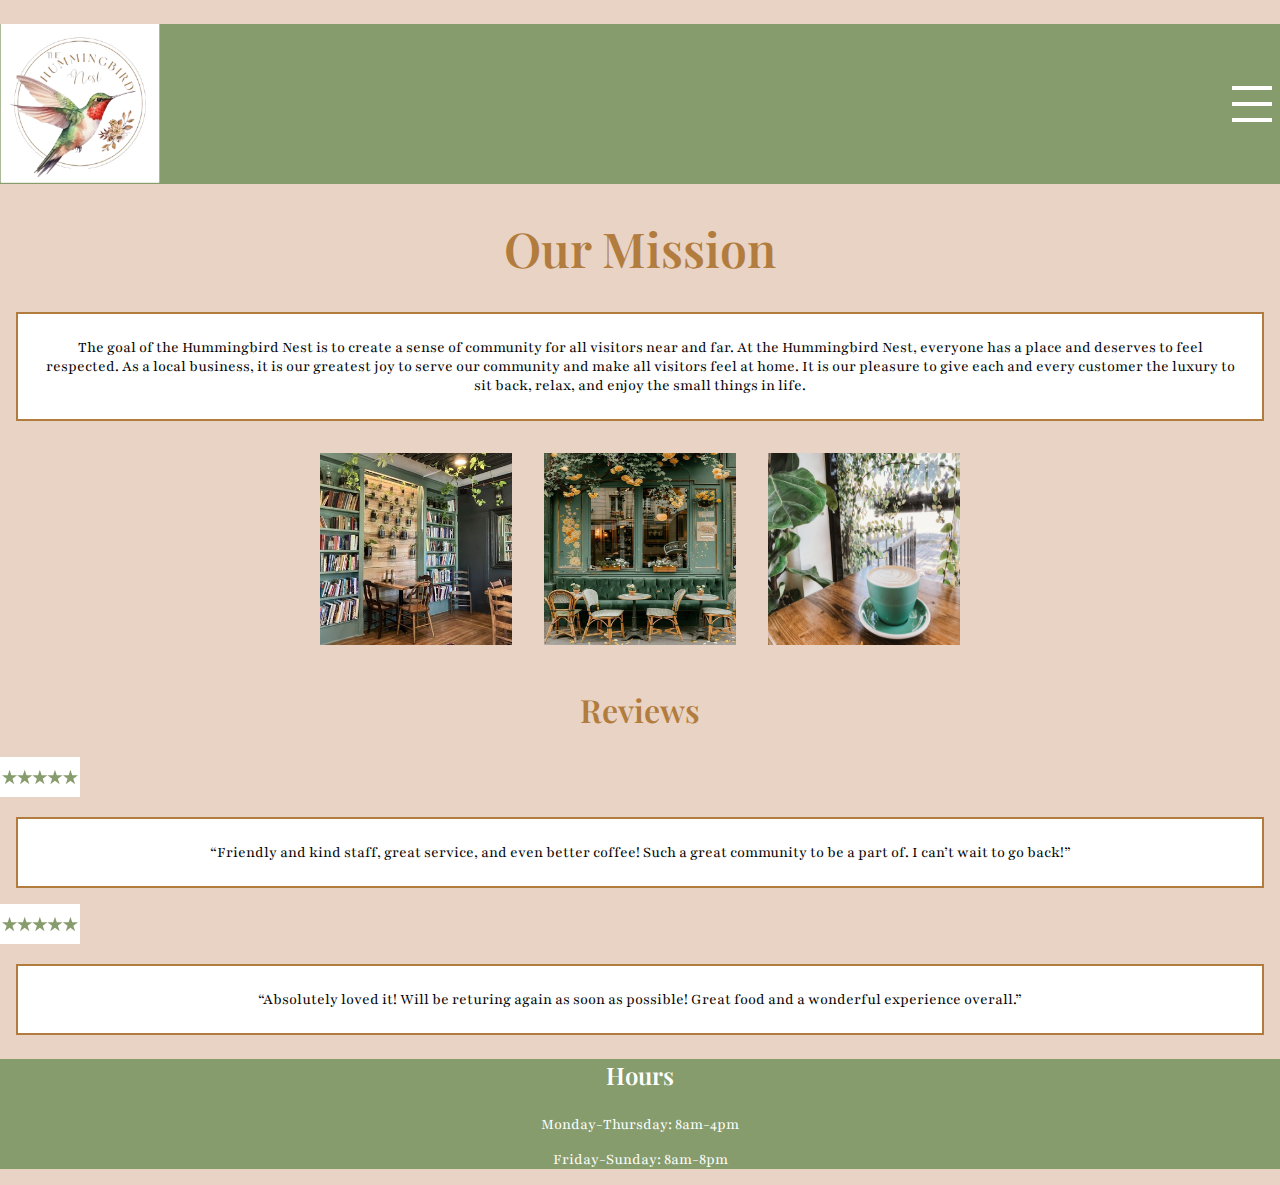
<file: Hummingbird Cafe/index.html>
<!DOCTYPE html>
<html lang="en">
<head>
    <meta charset="UTF-8">
    <meta name="viewport" content="width=device-width, initial-scale=1.0">
    <link rel="stylesheet" href="styles.css">
    <title>The Hummingbird Cafe</title>
    <script src="scripts.js"></script>
    <link rel="preconnect" href="https://fonts.googleapis.com">
    <link rel="preconnect" href="https://fonts.gstatic.com" crossorigin>
    <link href="https://fonts.googleapis.com/css2?family=Playfair+Display:wght@600&display=swap" rel="stylesheet">
    <link rel="preconnect" href="https://fonts.googleapis.com">
    <link rel="preconnect" href="https://fonts.gstatic.com" crossorigin>
    <link href="https://fonts.googleapis.com/css2?family=Playfair:ital,opsz,wght@0,5..1200,300..900;1,5..1200,300..900&display=swap" rel="stylesheet">
</head>
<body>
    <header>
        <img src="Images/hummingbird.svg" alt="The Hummingbird Cafe Logo">
        <div class="hamburger" onclick="toggleNav()">
            <hr>
            <hr>
            <hr>
        </div>
        <nav class="toggle-nav">
            <a href="index.html">Home</a>
            <a href="about.html">About</a>
            <a href="menu.html">Menu</a>
            <a href="vintage.html">Vintage</a>
            <a href="contact.html">Contact</a>
        </nav>
    </header>
    <main>
        <section class="our-mission">
            <h1>Our Mission</h1>
            <p>The goal of the Hummingbird Nest is to create a sense of community for all visitors near and far. At the Hummingbird Nest, everyone has a place and deserves to feel respected. As a local business, it is our greatest joy to serve our community and make all visitors feel at home. It is our pleasure to give each and every customer the luxury to sit back, relax, and enjoy the small things in life.</p>
            <div class="home-images">
                <img src="Images/bookshelves.jpg" alt="Inside of Cafe, Wall of Bookshelves">
                <img src="Images/chairs.jpg" alt="Outside of Cafe, Vintage Chairs and Order Counter">
                <img src="Images/coffee_at_store.jpg" alt="Latte on Table at the Hummingbird Cafe">
            </div>
        </section>
        <section>
            <h2>Reviews</h2>
            <div class="review-1">
                <img src="Images/stars.png" alt="Five Stars">
                <p>“Friendly and kind staff, great service, and even better coffee! Such a great community to be a part of. I can’t wait to go back!”</p>
            </div>
            <div class="review-2">
                <img src="Images/stars.png" alt="Five Stars">
                <p>“Absolutely loved it! Will be returing again as soon as possible! Great food and a wonderful experience overall.”</p>
            </div>
        </section>
    </main>
    <footer>
        <h3>Hours</h3>
        <p>Monday-Thursday: 8am-4pm</p>
        <p>Friday-Sunday: 8am-8pm</p>
    </footer>
</body>
</html>
</file>
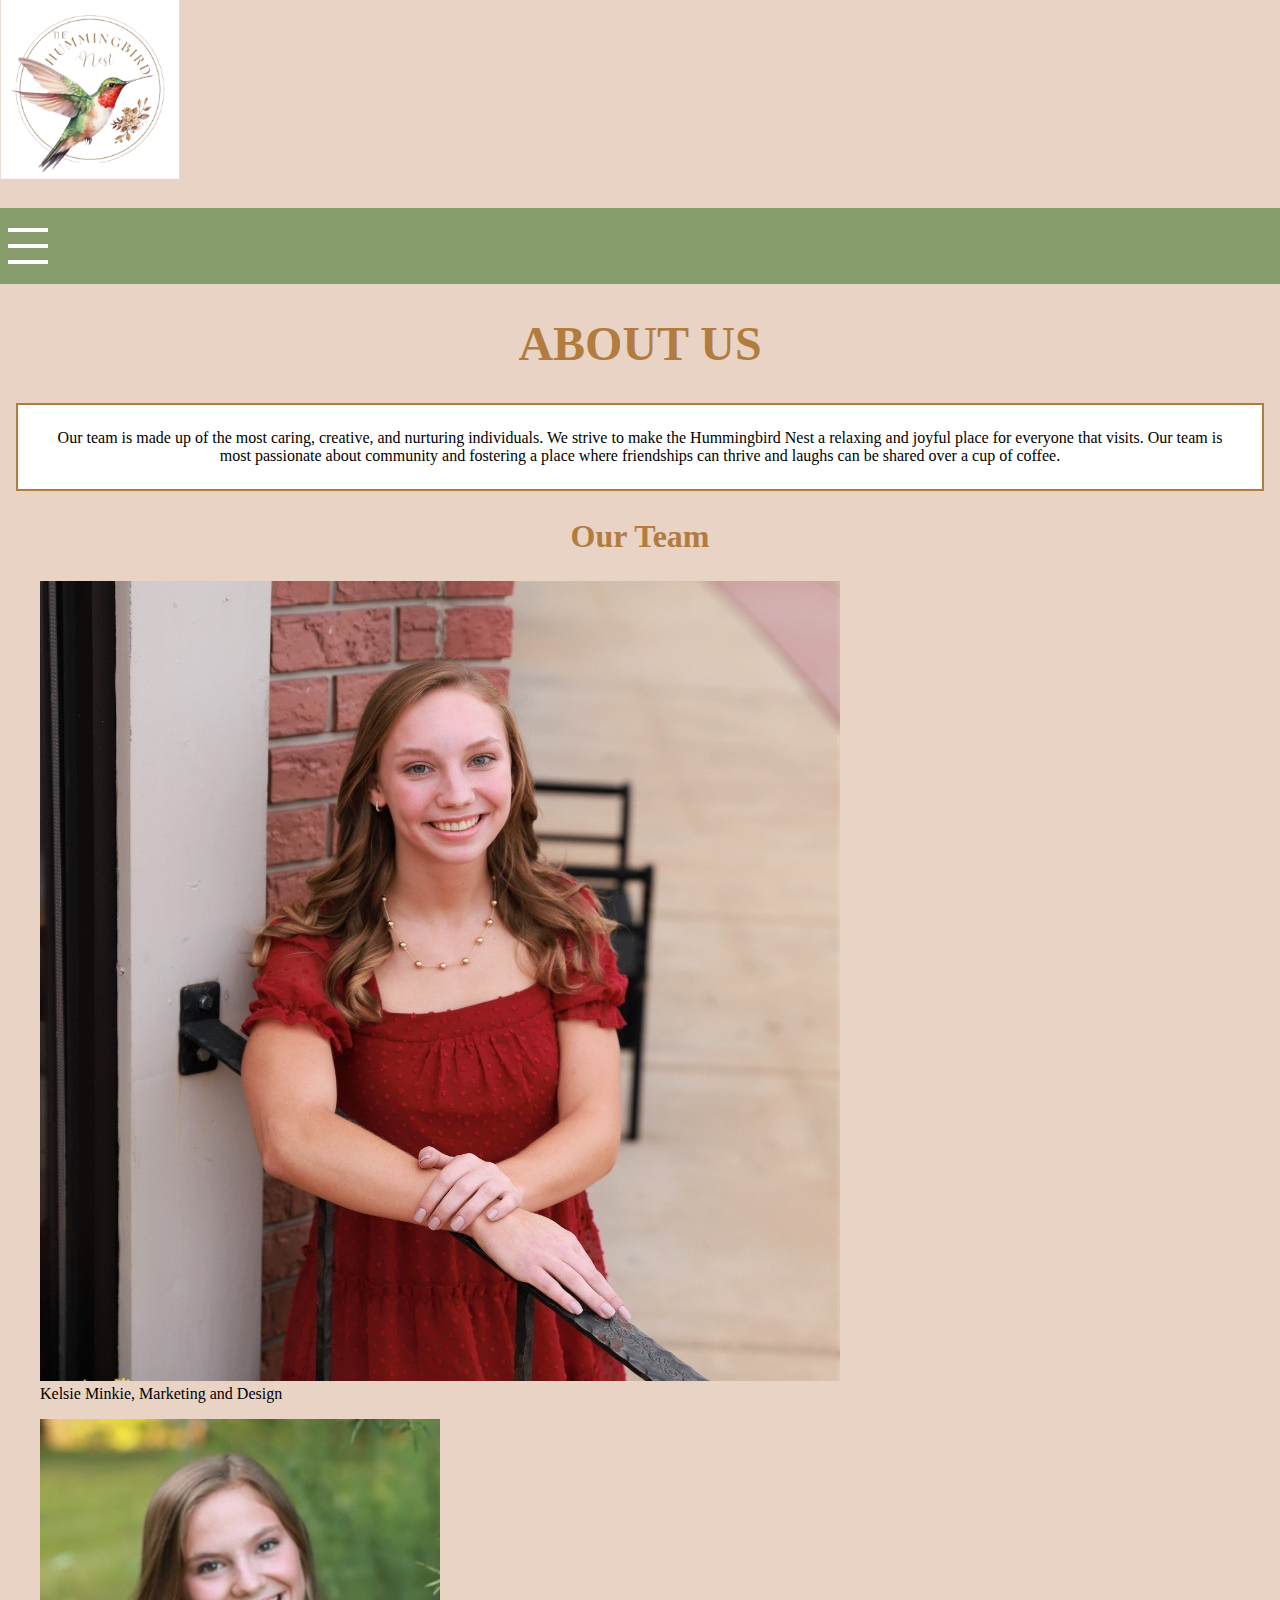
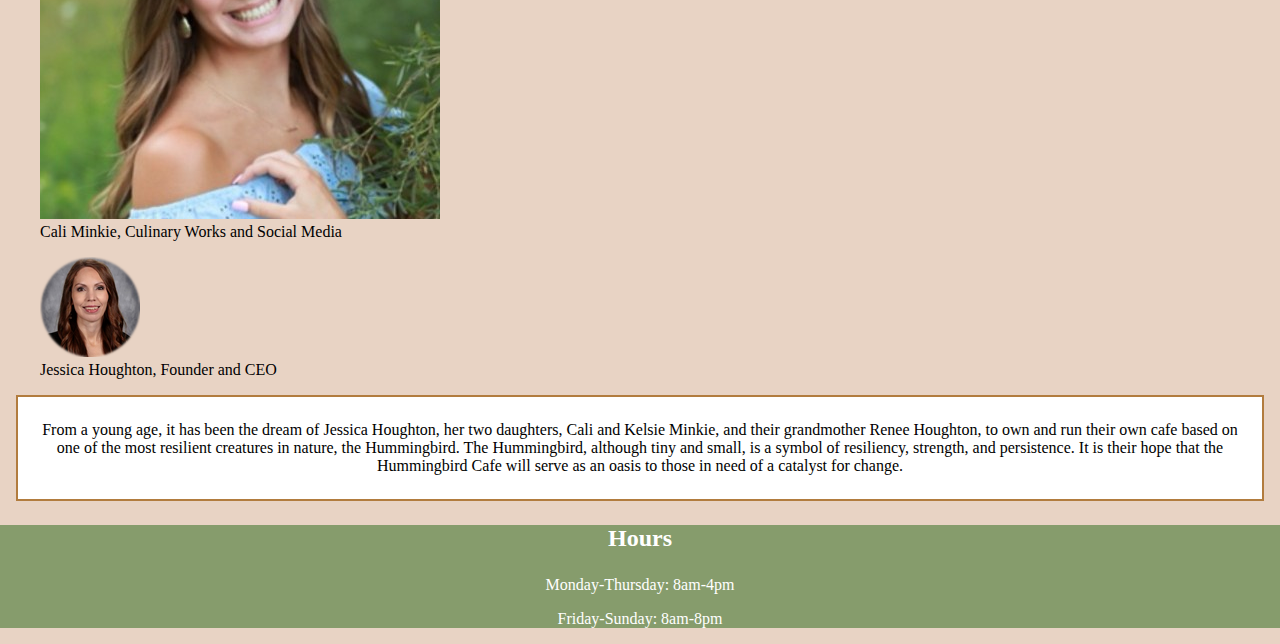
<file: Hummingbird Cafe/about.html>
<!DOCTYPE html>
<html lang="en">
<head>
    <meta charset="UTF-8">
    <meta name="viewport" content="width=device-width, initial-scale=1.0">
    <link rel="stylesheet" href="styles.css">
    <title>The Hummingbird Cafe</title>
</head>
<body>
    <div>
        <img src="Images/hummingbird.svg" alt="The Hummingbird Cafe Logo">
    </div>
    <header>
        <div class="hamburger" onclick="toggleNav()">
            <hr>
            <hr>
            <hr>
        </div>
        <nav class="toggle-nav">
            <a href="index.html">Home</a>
            <a href="about.html">About</a>
            <a href="menu.html">Menu</a>
            <a href="vintage.html">Vintage</a>
            <a href="contact.html">Contact</a>
        </nav>
    </header>
    <main>
        <section>
            <h1>ABOUT US</h1>
            <p>Our team is made up of the most caring, creative, and nurturing individuals. We strive to make the Hummingbird Nest a relaxing and joyful place for everyone that visits. Our team is most passionate about community and fostering a place where friendships can thrive and laughs can be shared over a cup of coffee.</p>
            <h2>Our Team</h2>
            <div class="our-team">
                <figure><img src="Images/kelsie.jpeg" alt="Image of Kelsie Minkie"><figcaption>Kelsie Minkie, Marketing and Design</figcaption></figure>
                <figure><img src="Images/cali.jpeg" alt="Image of Cali Minkie"><figcaption>Cali Minkie, Culinary Works and Social Media</figcaption></figure>
                <figure><img src="Images/jessica.png" alt="Image of Jessica Houghton"><figcaption>Jessica Houghton, Founder and CEO</figcaption></figure>
            </div>
            <p>From a young age, it has been the dream of Jessica Houghton, her two daughters, Cali and Kelsie Minkie, and their grandmother Renee Houghton, to own and run their own cafe based on one of the most resilient creatures in nature, the Hummingbird. The Hummingbird, although tiny and small, is a symbol of resiliency, strength, and persistence. It is their hope that the Hummingbird Cafe will serve as an oasis to those in need of a catalyst for change.</p>
        </section>
    </main>
    <footer>
        <h3>Hours</h3>
        <p>Monday-Thursday: 8am-4pm</p>
        <p>Friday-Sunday: 8am-8pm</p>
    </footer>
</body>
</html>
</file>
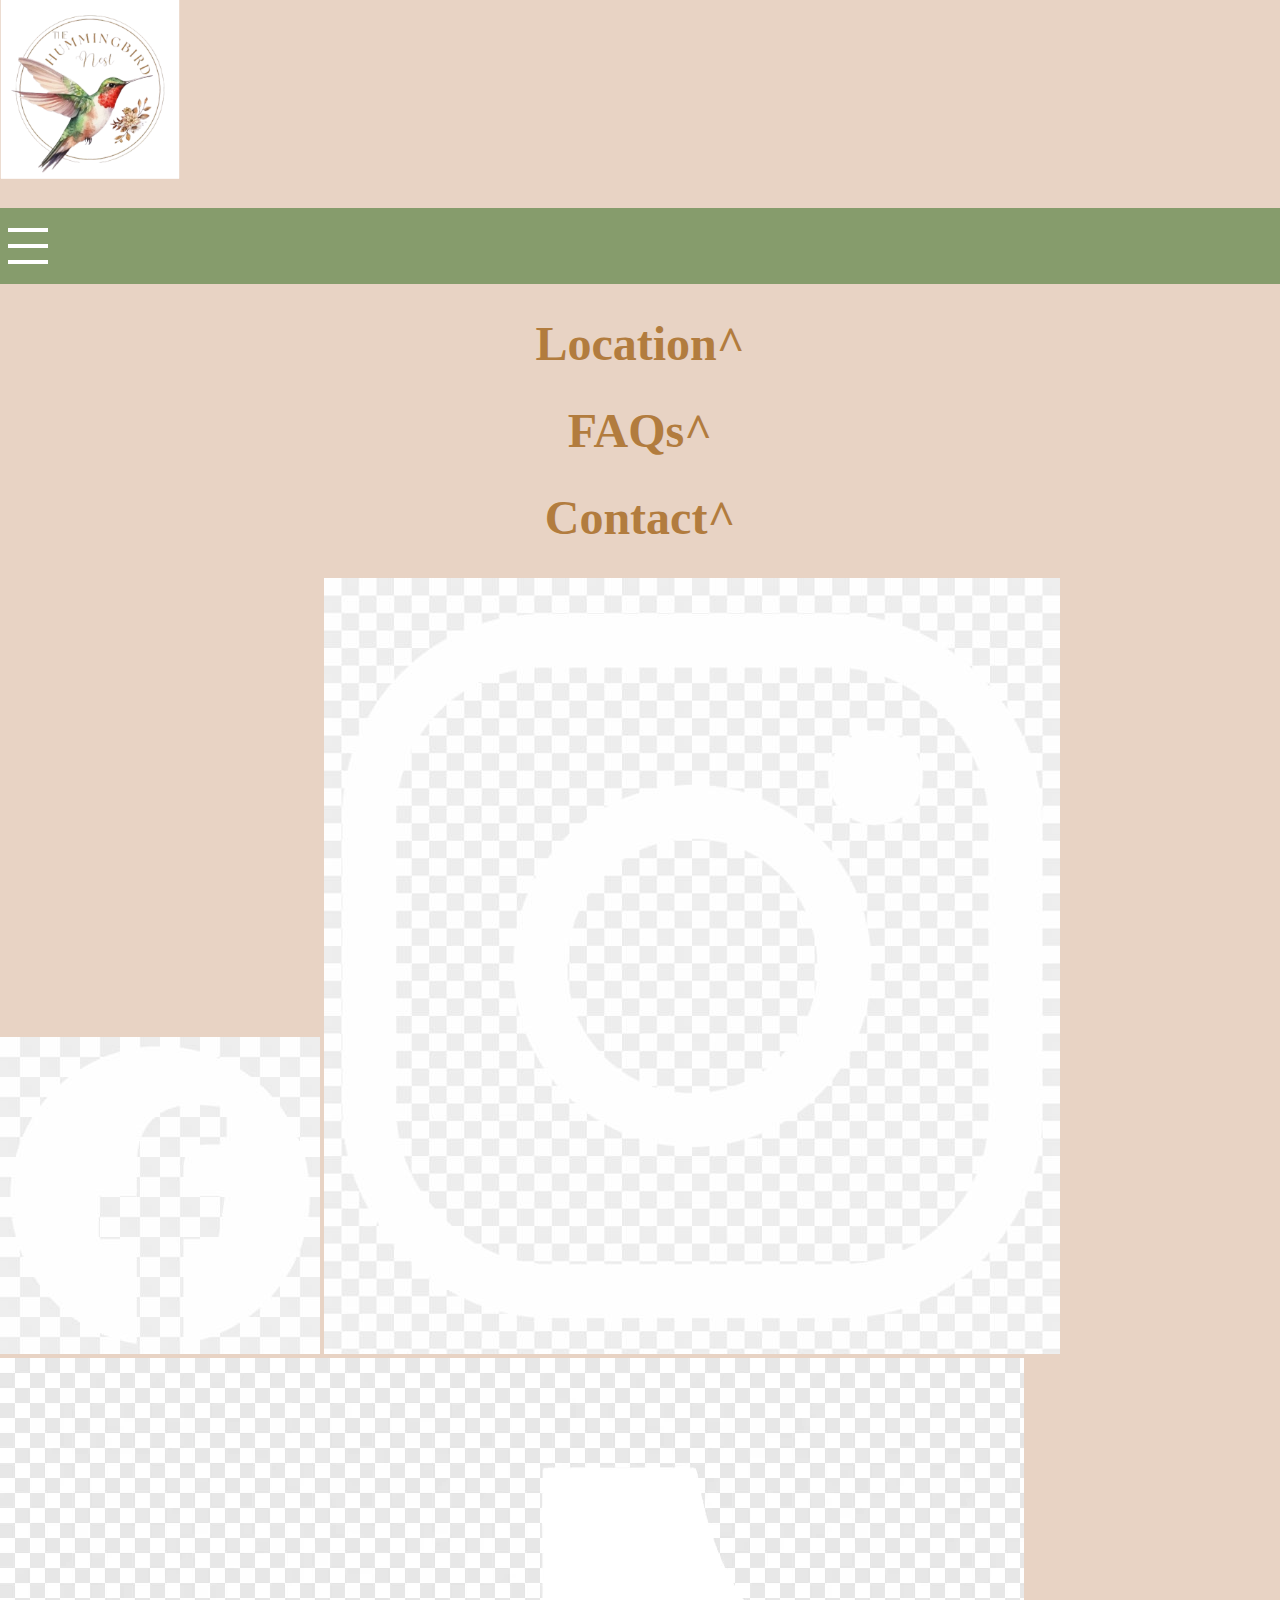
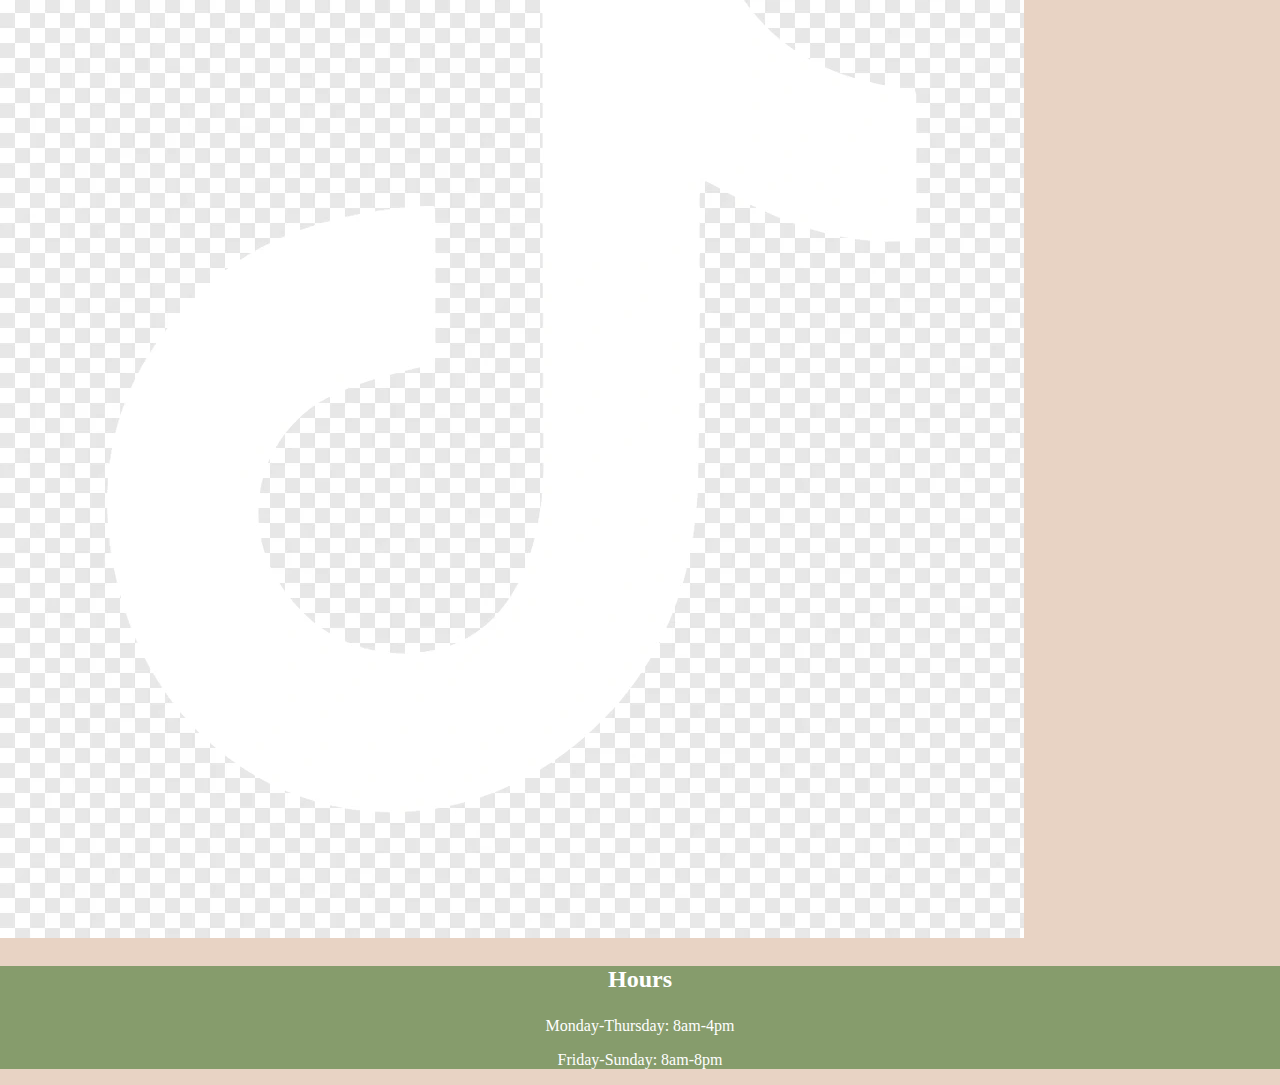
<file: Hummingbird Cafe/contact.html>
<!DOCTYPE html>
<html lang="en">
<head>
    <meta charset="UTF-8">
    <meta name="viewport" content="width=device-width, initial-scale=1.0">
    <link rel="stylesheet" href="styles.css">
    <title>The Hummingbird Cafe</title>
    <script src="scripts.js"></script>
</head>
<body>
    <div>
        <img src="Images/hummingbird.svg" alt="The Hummingbird Cafe Logo">
    </div>
    <header>
        <div class="hamburger" onclick="toggleNav()">
            <hr>
            <hr>
            <hr>
        </div>
        <nav class="toggle-nav">
            <a href="index.html">Home</a>
            <a href="about.html">About</a>
            <a href="menu.html">Menu</a>
            <a href="vintage.html">Vintage</a>
            <a href="contact.html">Contact</a>
        </nav>
    </header>
    <main>
        <section class="location" id="location">
        <h1 class="accordion">Location<span>^</span></h1>
            <article>
                <p>436 East Market Street, Pecatonica, IL, 61063</p>
            </article>
        </section>
        <section class="faqs" id="faqs">
        <h1 class="accordion">FAQs<span>^</span></h1>
            <article>
                <h2>How does selling vintage items work?</h2>
                <ol>
                    <li>You will recieve an email and phone call regarding our decision to purchase your vintage item.</li>
                    <li>The email and phone call will specify an offered purchase price, which you will be able to accept or decline.</li>
                    <li>If you accept our offer, you will be given a week to deliver the item to our storefront.</li>
                    <li>When you deliver the item, you will be given the specified purchase price in exchange.</li>
                </ol>
                <h2>What is the return policy for vintage items?</h2>
                    <p>Vintage clothing items can be returned within three weeks of the purchase date. Vintage home items cannot be returned.</p>
                    <p>After three weeks have passed, vintage clothing items can be exchanged if the tag is still on the item.</p>
                <h2>What events do you host at the Hummingbird Cafe?</h2>
                    <p>All of our events are posted to our Instagram and Facebook pages. Follow us on social media to see all of our events for the week posted ahead of time. We would love to see you there!</p>
            </article>
        </section>
        <section class="contact" id="contact">
        <h1 class="accordion">Contact<span>^</span></h1>
            <article>
                <a href="815-308-2467">Call Us</a>
                <a href="thehummingbirdcafe@gmail.com">Email Us</a>
            </article>
        </section>
        <section>
            <a href="https://www.facebook.com/"><img src="Images/facebook.jpg" alt="Facebook Icon"></a>
            <a href="https://www.instagram.com/"><img src="Images/instagram.jpg" alt="Instagram Icon"></a>
            <a href="https://www.tiktok.com/en/"><img src="Images/tiktok.webp" alt="TikTok Icon"></a>
        </section>
    </main>
    <footer>
        <h3>Hours</h3>
        <p>Monday-Thursday: 8am-4pm</p>
        <p>Friday-Sunday: 8am-8pm</p>
    </footer>
</body>
</html>
</file>
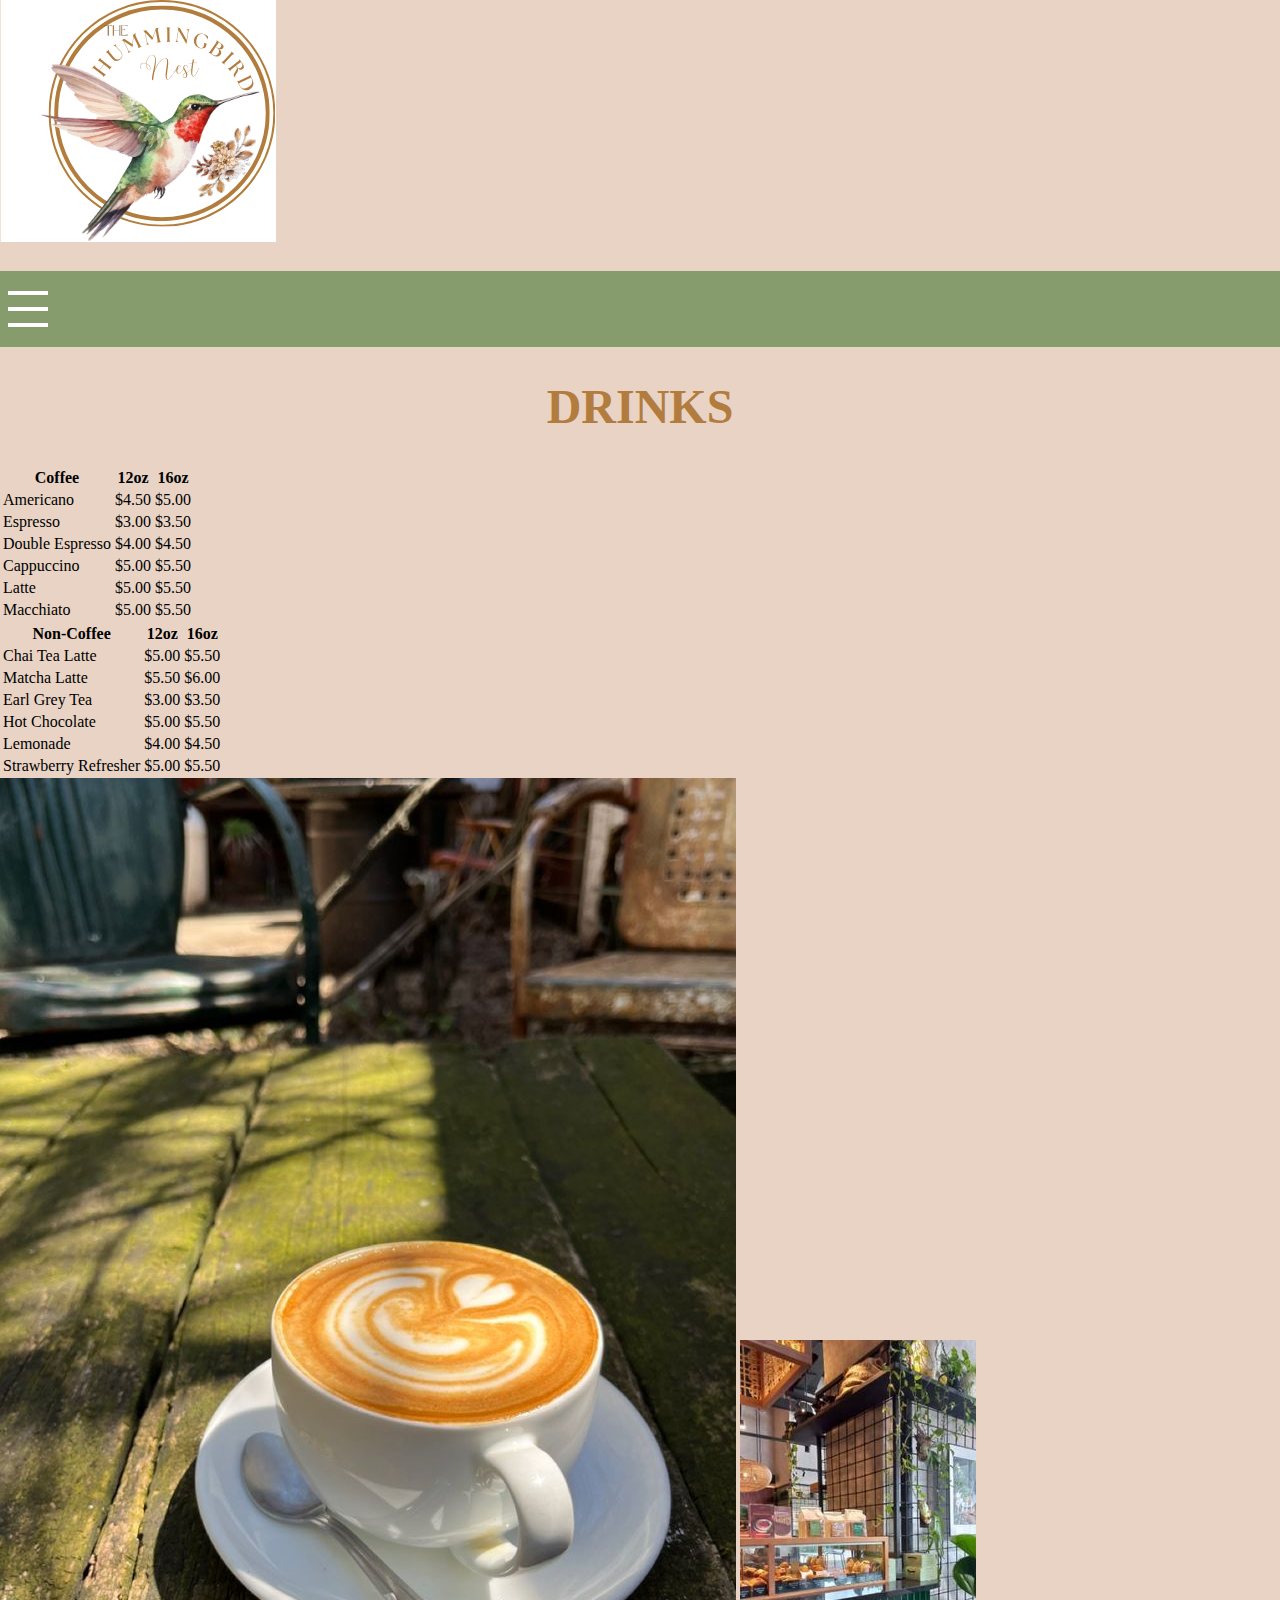
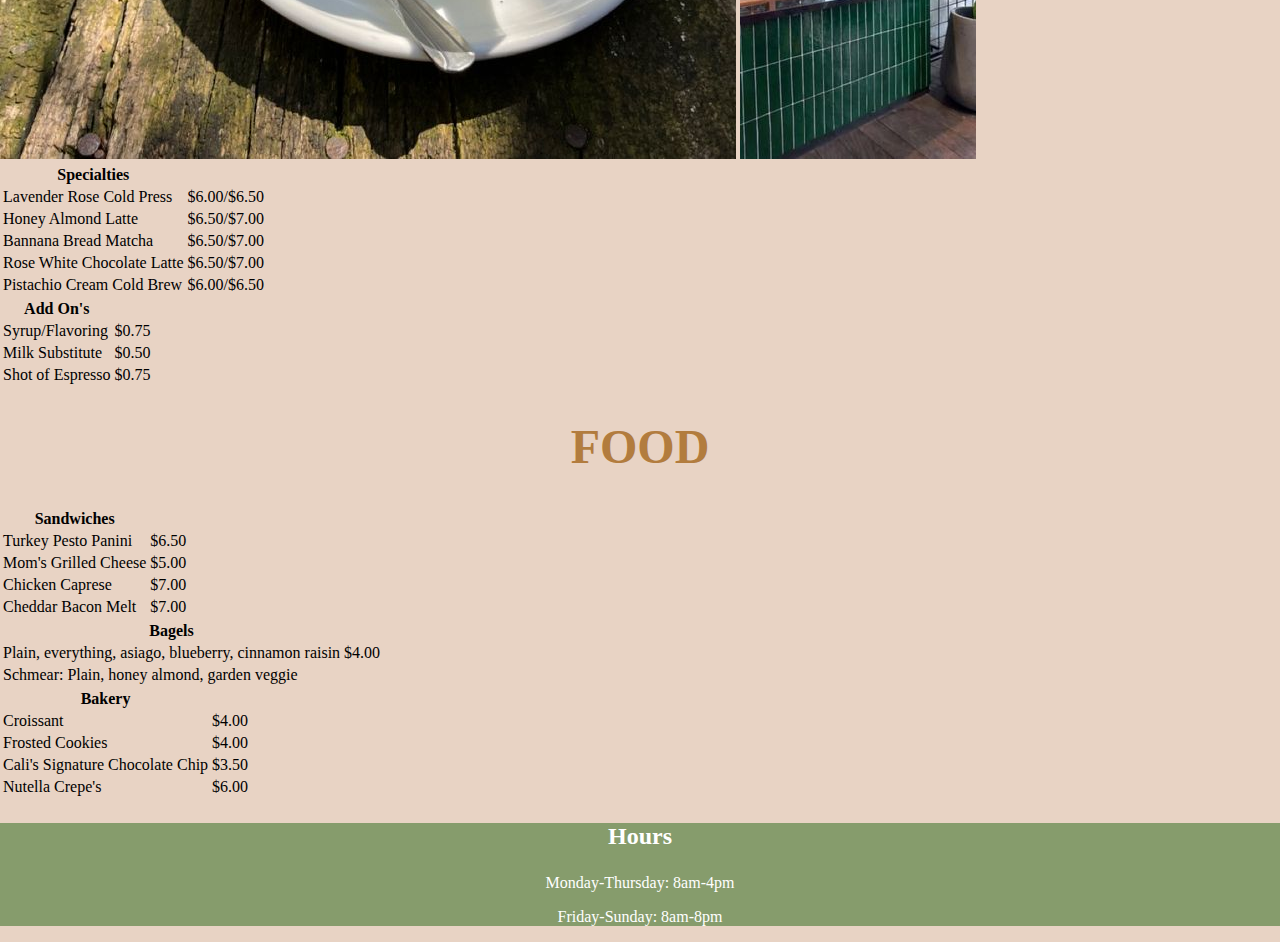
<file: Hummingbird Cafe/menu.html>
<!DOCTYPE html>
<html lang="en">
<head>
    <meta charset="UTF-8">
    <meta name="viewport" content="width=device-width, initial-scale=1.0">
    <link rel="stylesheet" href="styles.css">
    <title>The Hummingbird Cafe</title>
</head>
<body>
    <div>
        <img src="Images/hummingbird-logo.svg" alt="The Hummingbird Cafe Logo">
    </div>
    <header>
        <div class="hamburger" onclick="toggleNav()">
            <hr>
            <hr>
            <hr>
        </div>
        <nav class="toggle-nav">
            <a href="index.html">Home</a>
            <a href="about.html">About</a>
            <a href="menu.html">Menu</a>
            <a href="vintage.html">Vintage</a>
            <a href="contact.html">Contact</a>
        </nav>
    </header>
    <main>
        <section class="coffee-noncoffee">
            <h1>DRINKS</h1>
            <table>
                <thead>
                    <tr>
                        <th class="table-head">Coffee</th>
                        <th>12oz</th>
                        <th>16oz</th>
                    </tr>
                </thead>
                <tbody>
                    <tr>
                        <td>Americano</td>
                        <td>$4.50</td>
                        <td>$5.00</td>
                    </tr>
                    <tr>
                        <td>Espresso</td>
                        <td>$3.00</td>
                        <td>$3.50</td>
                    </tr>
                    <tr>
                        <td>Double Espresso</td>
                        <td>$4.00</td>
                        <td>$4.50</td>
                    </tr>
                    <tr>
                        <td>Cappuccino</td>
                        <td>$5.00</td>
                        <td>$5.50</td>
                    </tr>
                    <tr>
                        <td>Latte</td>
                        <td>$5.00</td>
                        <td>$5.50</td>
                    </tr>
                    <tr>
                        <td>Macchiato</td>
                        <td>$5.00</td>
                        <td>$5.50</td>
                    </tr>
                </tbody>
            </table>
            <table>
                <thead>
                    <tr>
                        <th class="table-head">Non-Coffee</th>
                        <th>12oz</th>
                        <th>16oz</th>
                    </tr>
                </thead>
                <tbody>
                    <tr>
                        <td>Chai Tea Latte</td>
                        <td>$5.00</td>
                        <td>$5.50</td>
                    </tr>
                    <tr>
                        <td>Matcha Latte</td>
                        <td>$5.50</td>
                        <td>$6.00</td>
                    </tr>
                    <tr>
                        <td>Earl Grey Tea</td>
                        <td>$3.00</td>
                        <td>$3.50</td>
                    </tr>
                    <tr>
                        <td>Hot Chocolate</td>
                        <td>$5.00</td>
                        <td>$5.50</td>
                    </tr>
                    <tr>
                        <td>Lemonade</td>
                        <td>$4.00</td>
                        <td>$4.50</td>
                    </tr>
                    <tr>
                        <td>Strawberry Refresher</td>
                        <td>$5.00</td>
                        <td>$5.50</td>
                    </tr>
                </tbody>
            </table>
            <div>
                <img src="Images/coffee_on_porch.jpg" alt="Image of Latte on Green Porch">
                <img src="Images/green_tile.jpg" alt="Coffee Bar at the Hummingbird Cafe">
            </div>
            <table>
                <thead>
                    <tr>
                        <th class="table-head">Specialties</th>
                    </tr>
                </thead>
                <tbody>
                    <tr>
                        <td>Lavender Rose Cold Press</td>
                        <td>$6.00/$6.50</td>
                    </tr>
                    <tr>
                        <td>Honey Almond Latte</td>
                        <td>$6.50/$7.00</td>
                    </tr>
                    <tr>
                        <td>Bannana Bread Matcha</td>
                        <td>$6.50/$7.00</td>
                    </tr>
                    <tr>
                        <td>Rose White Chocolate Latte</td>
                        <td>$6.50/$7.00</td>
                    </tr>
                    <tr>
                        <td>Pistachio Cream Cold Brew</td>
                        <td>$6.00/$6.50</td>
                    </tr>
                </tbody>
            </table>
            <table>
                <thead>
                    <tr>
                        <th class="table-head">Add On's</th>
                    </tr>
                </thead>
                <tbody>
                    <tr>
                        <td>Syrup/Flavoring</td>
                        <td>$0.75</td>
                    </tr>
                    <tr>
                        <td>Milk Substitute</td>
                        <td>$0.50</td>
                    </tr>
                    <tr>
                        <td>Shot of Espresso</td>
                        <td>$0.75</td>
                    </tr>
                </tbody>
            </table>
        </section>
        <section class="food">
            <h1>FOOD</h1>
            <table>
                <thead>
                    <tr>
                        <th class="table-head">Sandwiches</th>
                    </tr>
                </thead>
                <tbody>
                    <tr>
                        <td>Turkey Pesto Panini</td>
                        <td>$6.50</td>
                    </tr>
                    <tr>
                        <td>Mom's Grilled Cheese</td>
                        <td>$5.00</td>
                    </tr>
                    <tr>
                        <td>Chicken Caprese</td>
                        <td>$7.00</td>
                    </tr>
                    <tr>
                        <td>Cheddar Bacon Melt</td>
                        <td>$7.00</td>
                    </tr>
                </tbody>
            </table>
            <table>
                <thead>
                    <tr>
                        <th class="table-head">Bagels</th>
                    </tr>
                </thead>
                <tbody>
                    <tr>
                        <td>Plain, everything, asiago, blueberry, cinnamon raisin</td>
                        <td>$4.00</td>
                    </tr>
                    <tr>
                        <td>Schmear: Plain, honey almond, garden veggie</td>
                    </tr>
                </tbody>
            </table>
            <table>
                <thead>
                    <tr>
                        <th class="table-head">Bakery</th>
                    </tr>
                </thead>
                <tbody>
                    <tr>
                        <td>Croissant</td>
                        <td>$4.00</td>
                    </tr>
                    <tr>
                        <td>Frosted Cookies</td>
                        <td>$4.00</td>
                    </tr>
                    <tr>
                        <td>Cali's Signature Chocolate Chip</td>
                        <td>$3.50</td>
                    </tr>
                    <tr>
                        <td>Nutella Crepe's</td>
                        <td>$6.00</td>
                    </tr>
                </tbody>
            </table>
        </section>
    </main>
    <footer>
        <h3>Hours</h3>
        <p>Monday-Thursday: 8am-4pm</p>
        <p>Friday-Sunday: 8am-8pm</p>
    </footer>
</body>
</html>
</file>
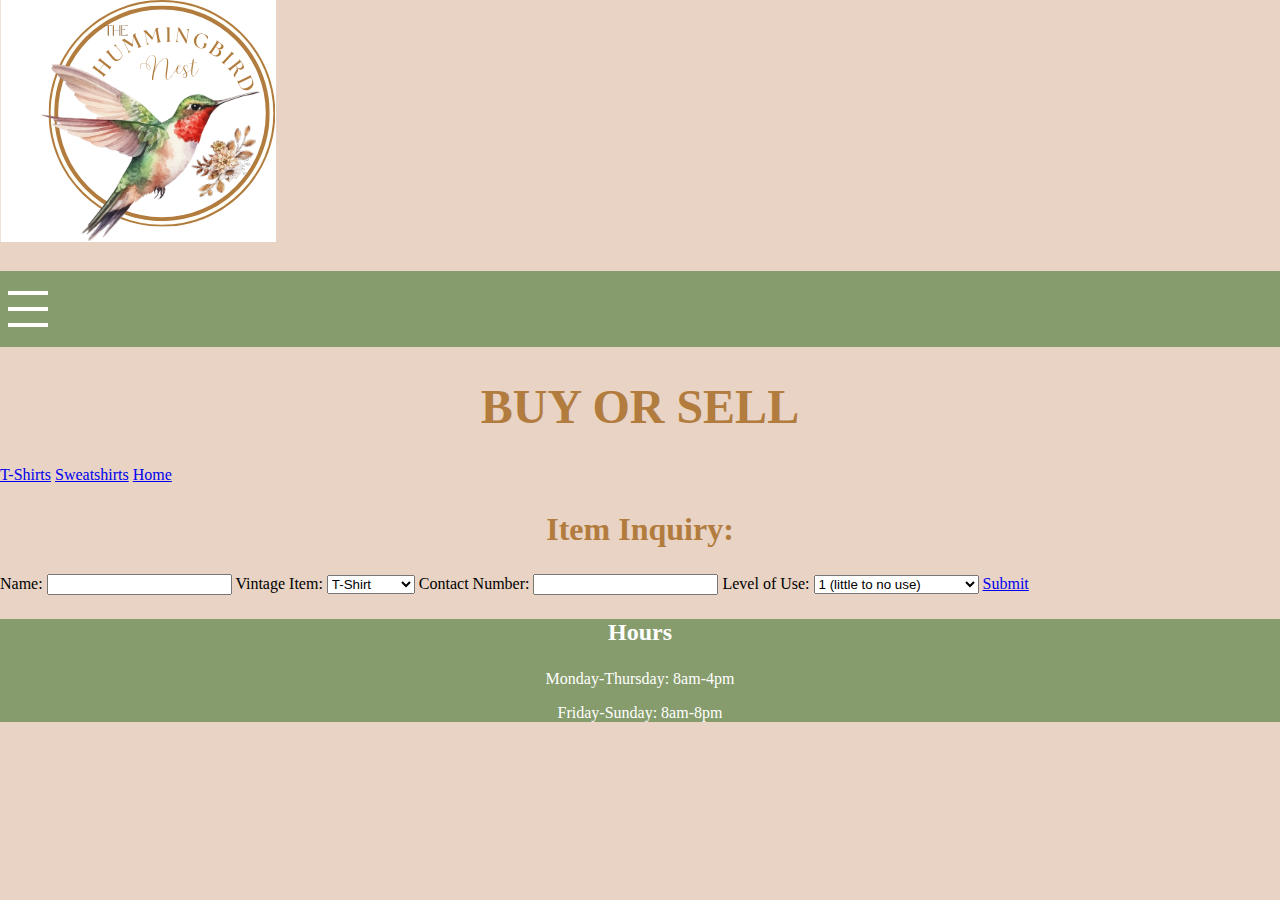
<file: Hummingbird Cafe/vintage.html>
<!DOCTYPE html>
<html lang="en">
<head>
    <meta charset="UTF-8">
    <meta name="viewport" content="width=device-width, initial-scale=1.0">
    <link rel="stylesheet" href="styles.css">
    <title>The Hummingbird Cafe</title>
    <script src="scripts.js"></script>
</head>
<body>
    <div>
        <img src="Images/hummingbird-logo.svg" alt="The Hummingbird Cafe Logo">
    </div>
    <header>
        <div class="hamburger" onclick="toggleNav()">
            <hr>
            <hr>
            <hr>
        </div>
        <nav class="toggle-nav">
            <a href="index.html">Home</a>
            <a href="about.html">About</a>
            <a href="menu.html">Menu</a>
            <a href="vintage.html">Vintage</a>
            <a href="contact.html">Contact</a>
        </nav>
    </header>
    <main>
        <section>
            <h1>BUY OR SELL</h1>
            <div class="buttons">
                <a href="https://www.urbanoutfitters.com/graphic-tees-for-women">T-Shirts</a>
                <a href="https://www.urbanoutfitters.com/hoodies-sweatshirts-for-men">Sweatshirts</a>
                <a href="https://www.antiquefarmhouse.com/style/vintage-decor.html">Home</a>
            </div>
        </section>
        <section>
            <h2>Item Inquiry:</h2>
            <form>
                <label>Name:</label>
                    <input type="text" id="name">
                <label>Vintage Item:</label>
                    <select>
                        <option value="t-shirt">T-Shirt</option>
                        <option value="sweatshirt">Sweatshirt</option>
                        <option value="home-item">Home Item</option>
                    </select>
                <label>Contact Number:</label>
                    <input type="text" id="number">
                <label>Level of Use:</label>
                    <select>
                        <option value="1">1 (little to no use)</option>
                        <option value="2">2 (mild use)</option>
                        <option value="3">3 (regular use)</option>
                        <option value="4">4 (heavy use)</option>
                        <option value="5">5 (extremely heavy use)</option>
                    </select>
                    <a class="button" href="#">Submit</a>
                    <dialog>
                        <a class="close">X</a>
                        <p>Thank you for your submission! We will review it shortly and get back to you!</p>
                    </dialog>
            </form>
        </section>
    </main>
    <footer>
        <h3>Hours</h3>
        <p>Monday-Thursday: 8am-4pm</p>
        <p>Friday-Sunday: 8am-8pm</p>
    </footer>
</body>
</html>
</file>
<file: Hummingbird Cafe/styles.css>
.hamburger{
    width: 40px;
    padding: .5rem;
   
}
.hamburger hr{
    margin: .75rem 0;
    border: 2px solid white;
}
header{
    background-color: #869c6c;
    position: relative;
    display: flex;
    align-items: center;
    justify-content: space-between;
    margin-top: 1.5rem;
}
nav{
    display: none;
    position: absolute;
}
nav.show{
    display: block;
    right: 0rem;
    top: 10rem;
    background-color: #869c6c;
}
nav a{
    display: block;
    background-color: #869c6c;
    color: white;
    margin: 0.5rem;
    text-decoration: none;
    
}
header img{
    max-width: 100%;
    width: 10rem;
    height: 10rem;
}
body{
    background-color: #e8d3c4;
    margin: 0;
}
h1{
    color: #b27c3e;
    text-align: center;
    font-size: 3rem;
    font-family: "Playfair Display", serif;
    font-weight: 600;
    font-style: normal;
}
h2{
    color: #b27c3e;
    text-align: center;
    font-size: 2rem;
    font-family: "Playfair Display", serif;
    font-weight: 600;
    font-style: normal;
}
h3{
    color: #b27c3e;
    text-align: center;
    font-size: 1.5rem;
    font-family: "Playfair Display", serif;
    font-weight: 600;
    font-style: normal;
}
main p{
    color: black;
    background-color: white;
    border: 2px solid #b27c3e;
    text-align: center;
    margin: 1rem;
    padding: 1.5rem;
    font-family: "Playfair", serif;
    font-optical-sizing: auto;
    font-style: normal;
    font-variation-settings:"wdth" 100;
}
.our-mission img{
    max-width: 100%;
    width: 12rem;
    height: 12rem;
}
.home-images{
    display: flex;
    flex-wrap: wrap;
    justify-content: center;
}
.home-images img{
    padding: 1rem;
}
footer{
    background-color: #869c6c;
}
footer h3{
    color: white;
}
footer p{
    color: white;
    font-family: "Playfair", serif;
    font-optical-sizing: auto;
    font-style: normal;
    font-variation-settings:"wdth" 100;
    text-align: center;
}










dialog.show{
    display: block;
}
article{
    display: none;
}
article.show{
    display: block;
}
</file>
